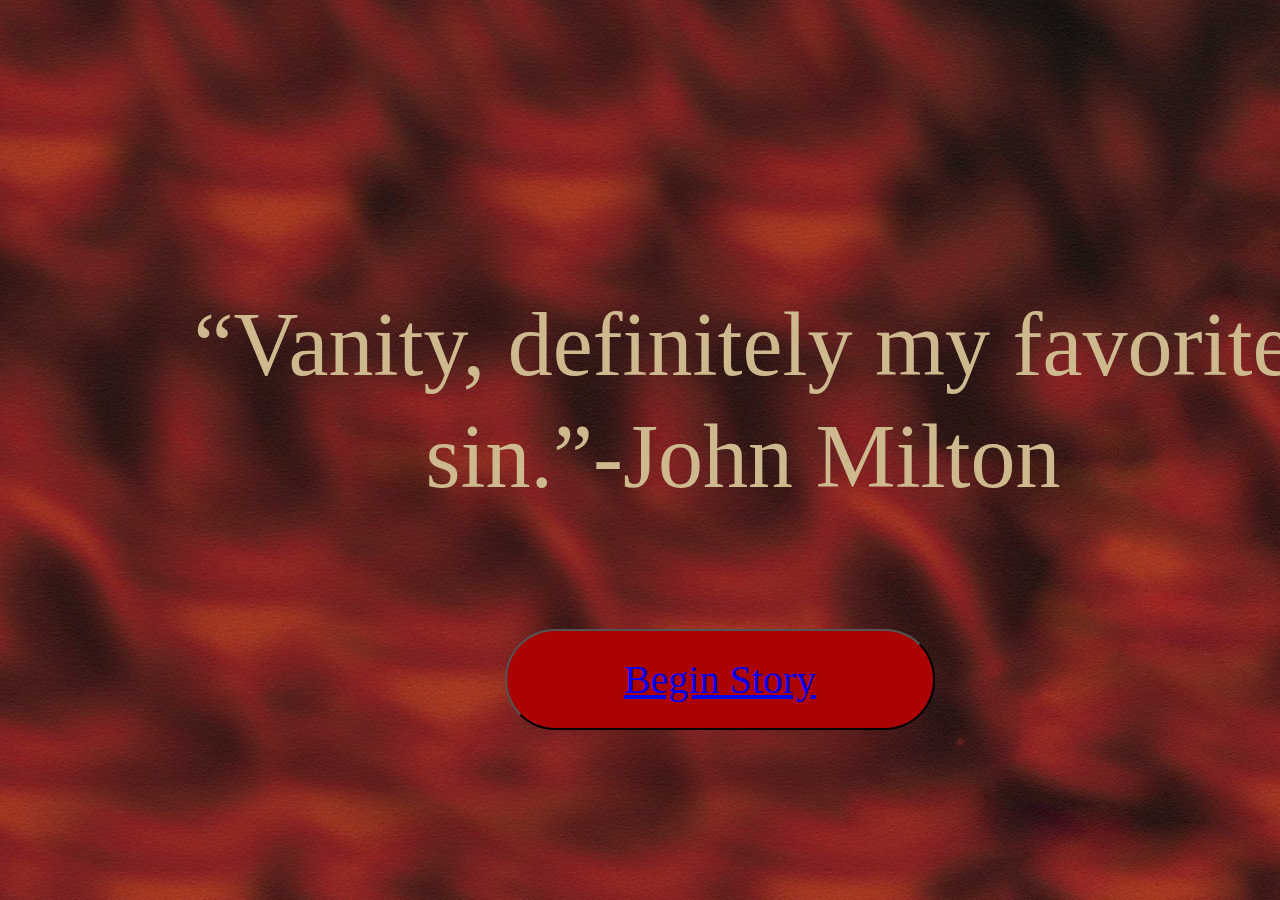
<file: Index.html>
<!DOCTYPE html>
<html>
<head>
	<link rel="stylesheet" href="style.css">
	<title>Cross-Platform Story Telling</title>
	<style>
		body{
  		background-image: url('devil.png');
		}
	</style>
</head>
<body>
	<p>“Vanity, definitely my favorite sin.”-John Milton</p>
	<button class="button"><a href="map.html">Begin Story</a></button>
	


</body>
</html>
</file>
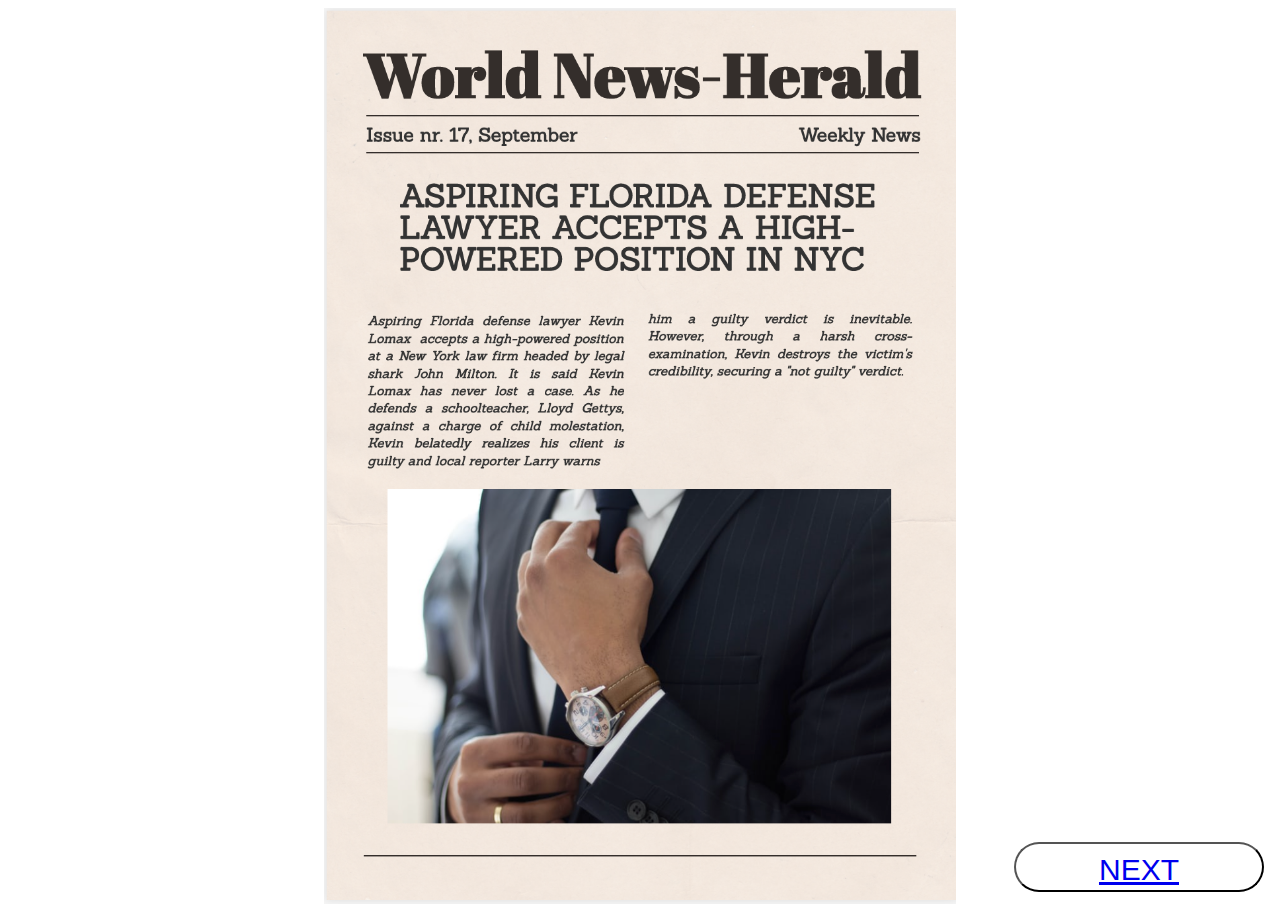
<file: journal.html>
<!DOCTYPE html>
<html>
<head>
	<title>Newspaper</title>
	<link rel="stylesheet" href="style.css">
</head>
<body>
	<img src="journal.png" class="journal">
	<button class="buttons"><a href="https://twitter.com/BREAKIN21141576/status/1354822141779140608/">NEXT</a></button>
</body>
</html>
</file>
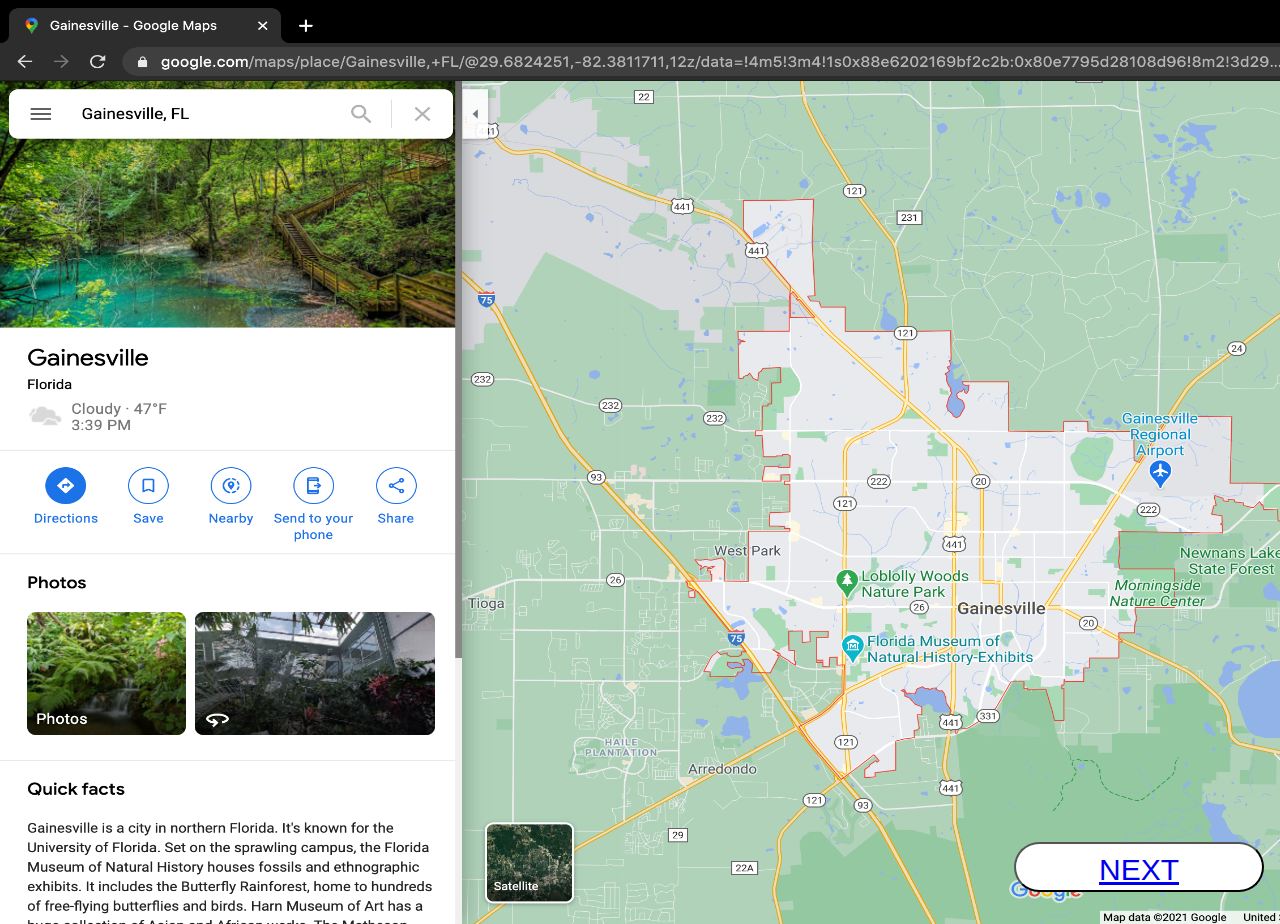
<file: map.html>
<!DOCTYPE html>
<html>
<head>
	<title>Google Map</title>
	<link rel="stylesheet" href="style.css">
</head>
<body>
	<img src="map.png" class="map">
	<button class="buttons"><a href="https://www.instagram.com/p/CKwnIAolxZ1SIAXxaYdEChR8GTNFBX0GXXQg9s0/">NEXT</a></button>
</body>
</html>
</file>
<file: style.css>
p{
position: absolute;
width: 1250px;
height: 228px;
left: 118px;
top: 199px;

font-family: Amarante;
font-style: normal;
font-weight: normal;
font-size: 90px;
line-height: 112px;
text-align: center;

color: #CEB98F;
}

.button{
background-color: #AB0303;
color: #000000;
text-align: center;
position: absolute;
width: 430px;
height: 101px;
left: 505px;
top: 629px;
font-family: Amarante;
font-size: 40px;
line-height: 50px;
border-radius: 50px;
}

.journal{
	display: block;
  margin-left: auto;
  margin-right: auto;
  width: 50%;
}

.end{
	max-width: 100%;
	max-height: auto;
}

.buttons{
  background-color: #FFFFFF;
  color: #000000;
  position: absolute;
  bottom: 8px;
  right: 16px;
  font-size: 30px;
line-height: 50px;
border-radius: 50px;
width: 250px;
height: 50px;
}
.map{
position: absolute;
width: 1631px;
height: 924px;
left: 0px;
top: 0px;
}
</file>
